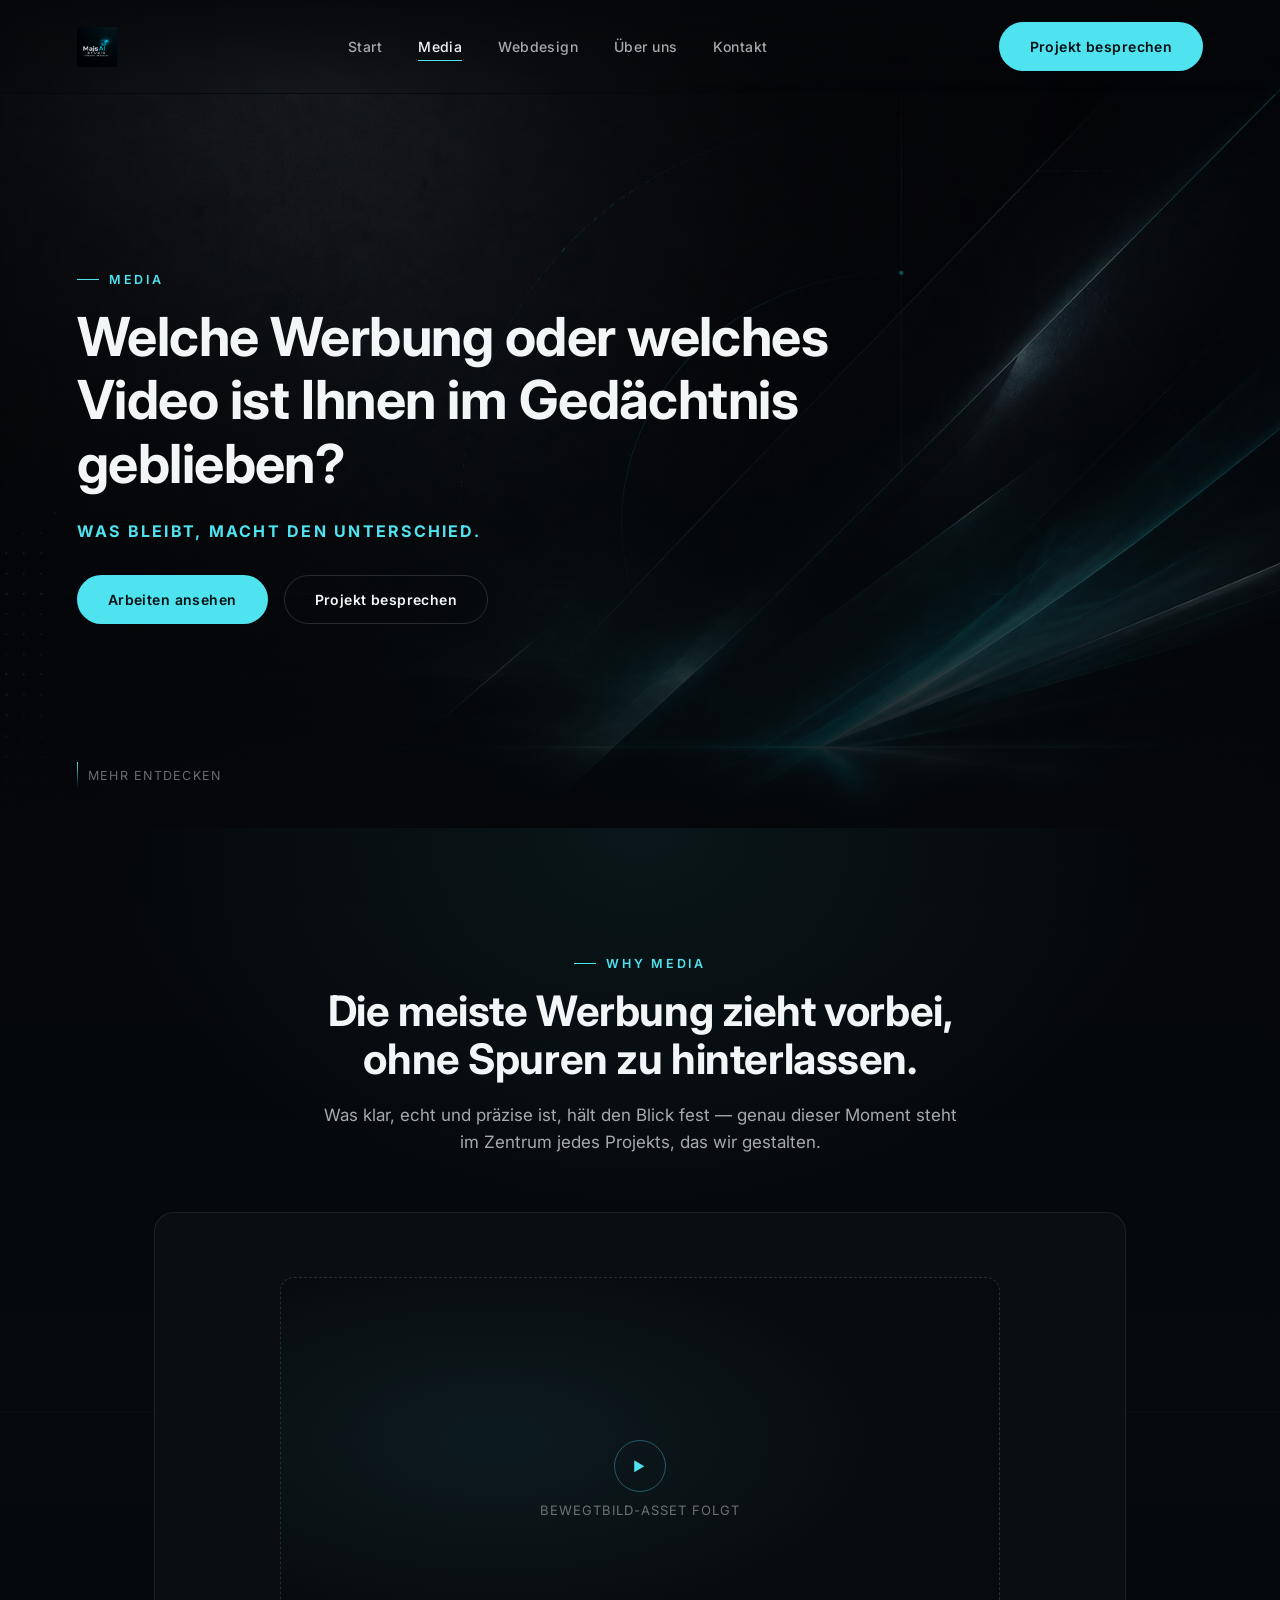
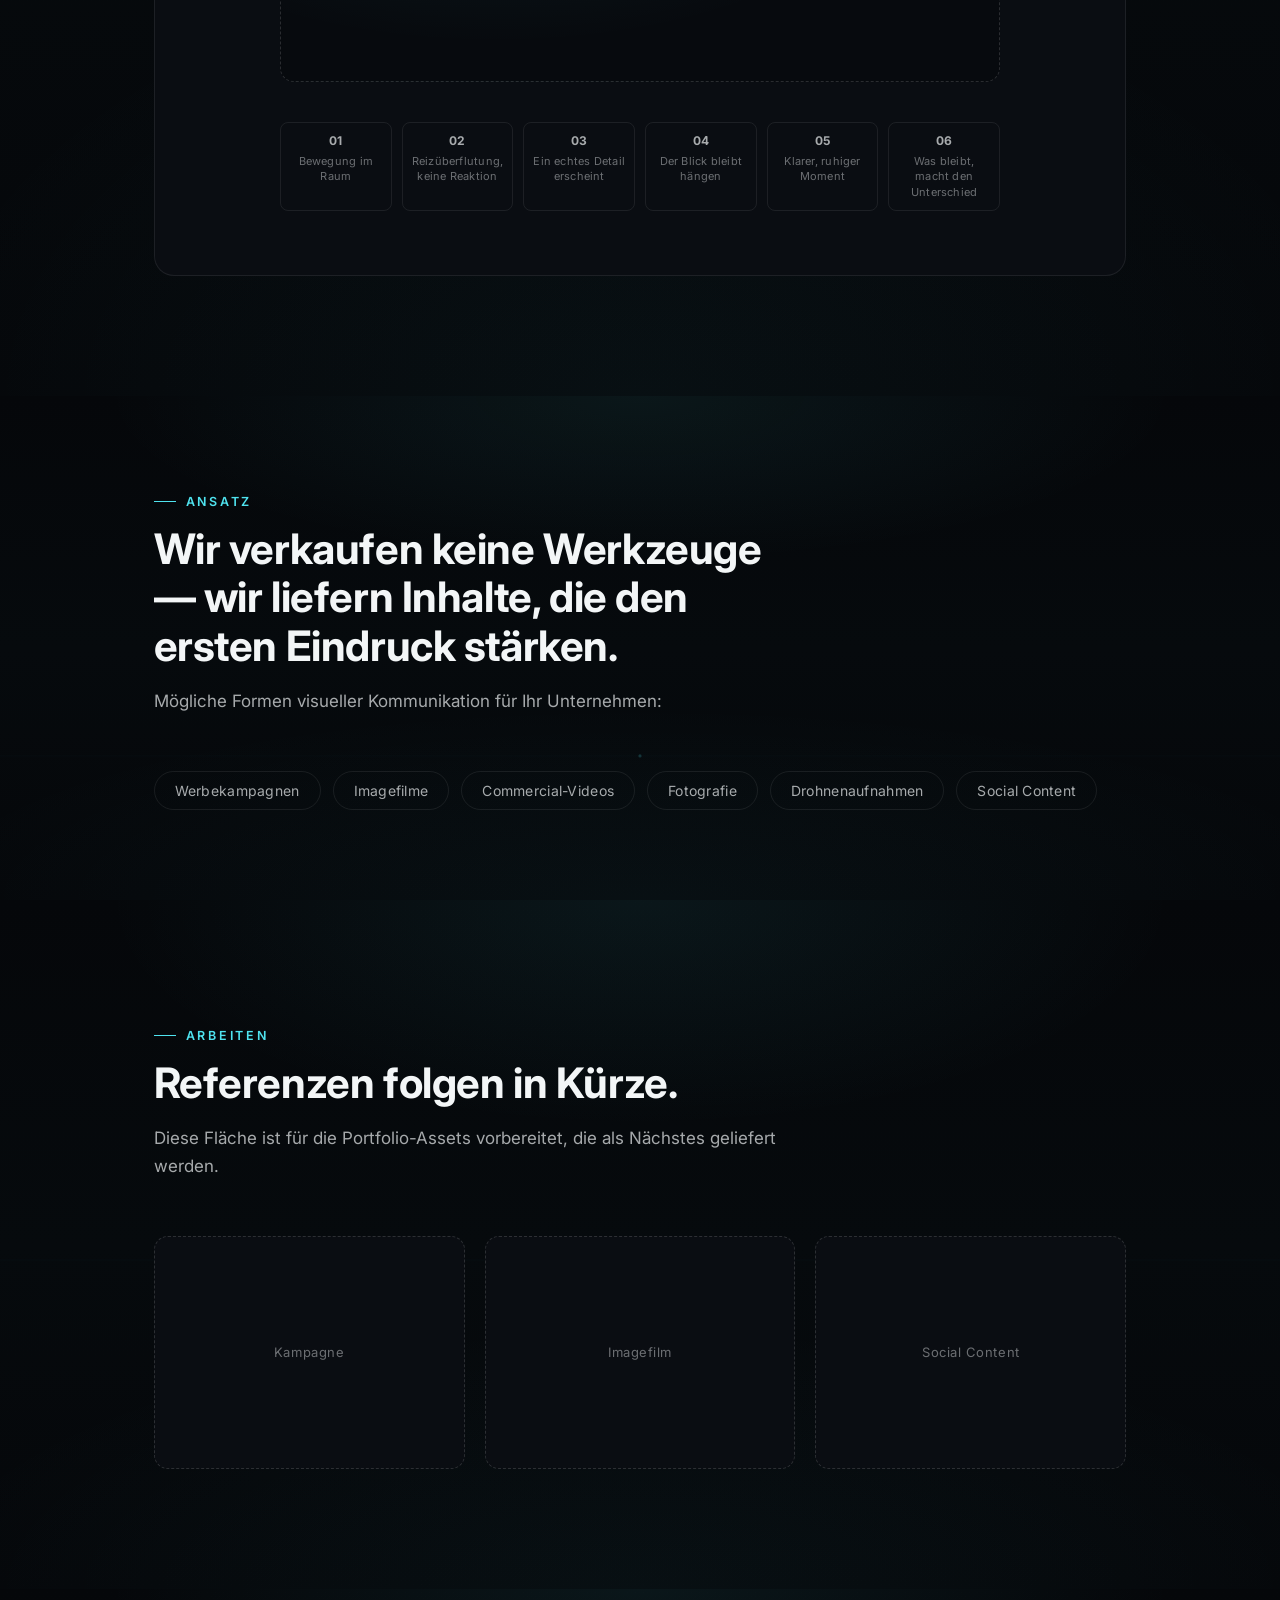
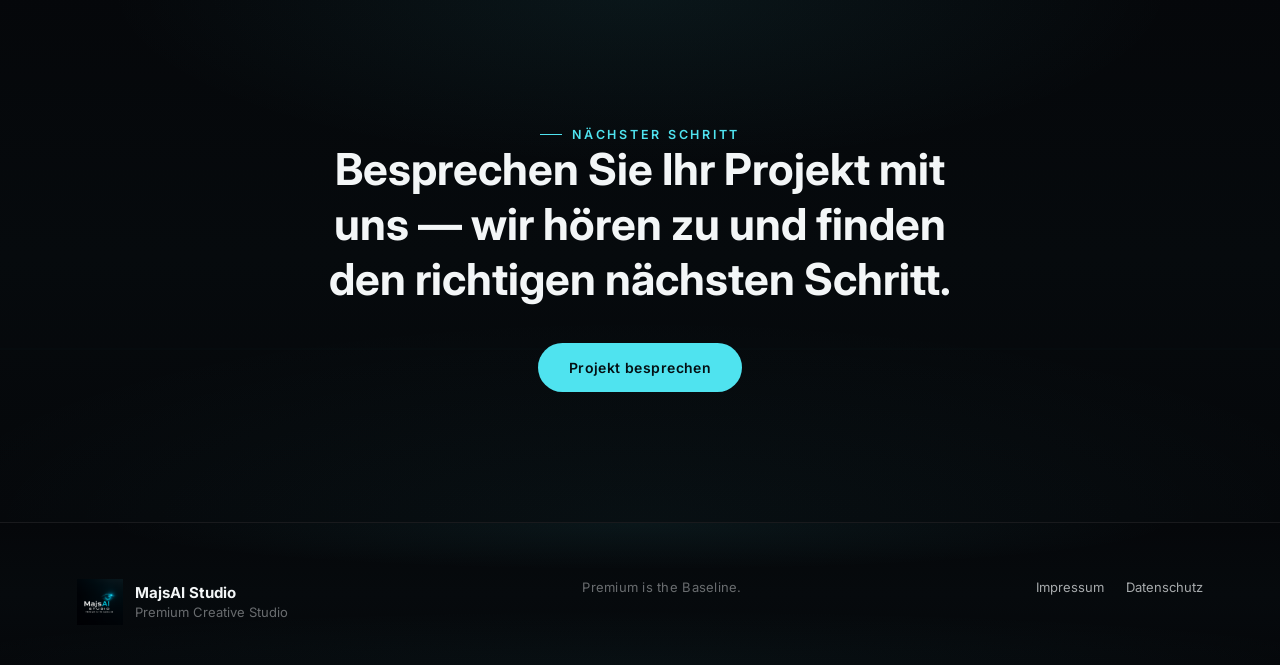
<file: media.html>
<!doctype html>
<html lang="de">
<head>
<meta charset="UTF-8">
<meta name="viewport" content="width=device-width, initial-scale=1">
<title>Media | MajsAI Studio</title>
<meta name="description" content="Professionelle Medieninhalte für Unternehmen — Kampagnen, Film und Content, die im Gedächtnis bleiben.">
<link rel="preconnect" href="https://fonts.googleapis.com">
<link rel="preconnect" href="https://fonts.gstatic.com" crossorigin>
<link href="https://fonts.googleapis.com/css2?family=Inter:wght@400;500;600;700;800&display=swap" rel="stylesheet">
<link rel="stylesheet" href="css/style.css">
</head>
<body>

<nav class="nav">
  <a class="nav__brand" href="index.html">
    <img src="assets/logo.png" alt="MajsAI Studio">
  </a>
  <div class="nav__links">
    <a href="index.html">Start</a>
    <a href="media.html" class="is-active">Media</a>
    <a href="webdesign.html">Webdesign</a>
    <a href="#" aria-disabled="true" title="Seite folgt in Kürze">Über uns</a>
    <a href="#" aria-disabled="true" title="Seite folgt in Kürze">Kontakt</a>
    <a href="#" class="btn btn--primary nav__cta-mobile" style="margin-top:10px;">Projekt besprechen</a>
  </div>
  <a href="#" class="btn btn--primary nav__cta">Projekt besprechen</a>
  <button class="nav__toggle" aria-label="Menü öffnen"><span></span></button>
</nav>

<!-- ============================= HERO ============================= -->
<section class="subhero">
  <div class="subhero__bg"><img src="assets/bg-media.jpg" alt=""></div>
  <div class="subhero__inner">
    <span class="eyebrow">Media</span>
    <h1 class="subhero__question">Welche Werbung oder welches Video ist Ihnen im Gedächtnis geblieben?</h1>
    <p class="subhero__statement">WAS BLEIBT, MACHT DEN UNTERSCHIED.</p>
    <div class="subhero__ctas">
      <a href="#work" class="btn btn--primary">Arbeiten ansehen</a>
      <a href="#" class="btn btn--ghost">Projekt besprechen</a>
    </div>
  </div>
  <div class="scrolldown"><span class="scrolldown__line"></span>Mehr entdecken</div>
</section>

<!-- ========================= WHY MEDIA (attention beat) ========================= -->
<section class="section field">
  <div class="wrap">
    <div class="section__head center reveal">
      <span class="eyebrow">Why Media</span>
      <h2 class="section__title">Die meiste Werbung zieht vorbei, ohne Spuren zu hinterlassen.</h2>
      <p class="section__text">Was klar, echt und präzise ist, hält den Blick fest — genau dieser Moment steht im Zentrum jedes Projekts, das wir gestalten.</p>
    </div>

    <div class="beat reveal">
      <div class="beat__frame">
        <div class="beat__frame-label">
          <span class="beat__play">▶</span>
          Bewegtbild-Asset folgt
        </div>
      </div>
      <div class="beat__storyboard">
        <div class="beat__scene"><b>01</b>Bewegung im Raum</div>
        <div class="beat__scene"><b>02</b>Reizüberflutung, keine Reaktion</div>
        <div class="beat__scene"><b>03</b>Ein echtes Detail erscheint</div>
        <div class="beat__scene"><b>04</b>Der Blick bleibt hängen</div>
        <div class="beat__scene"><b>05</b>Klarer, ruhiger Moment</div>
        <div class="beat__scene"><b>06</b>Was bleibt, macht den Unterschied</div>
      </div>
    </div>
  </div>
</section>

<!-- ============================= FORMS / SERVICES ============================= -->
<section class="section section--tight field">
  <div class="wrap">
    <div class="section__head reveal">
      <span class="eyebrow">Ansatz</span>
      <h2 class="section__title">Wir verkaufen keine Werkzeuge — wir liefern Inhalte, die den ersten Eindruck stärken.</h2>
      <p class="section__text">Mögliche Formen visueller Kommunikation für Ihr Unternehmen:</p>
    </div>
    <div class="forms reveal">
      <span class="forms__chip">Werbekampagnen</span>
      <span class="forms__chip">Imagefilme</span>
      <span class="forms__chip">Commercial-Videos</span>
      <span class="forms__chip">Fotografie</span>
      <span class="forms__chip">Drohnenaufnahmen</span>
      <span class="forms__chip">Social Content</span>
    </div>
  </div>
</section>

<!-- ============================= WORK / PROOF ============================= -->
<section id="work" class="section field">
  <div class="wrap">
    <div class="section__head reveal">
      <span class="eyebrow">Arbeiten</span>
      <h2 class="section__title">Referenzen folgen in Kürze.</h2>
      <p class="section__text">Diese Fläche ist für die Portfolio-Assets vorbereitet, die als Nächstes geliefert werden.</p>
    </div>
    <div class="work reveal">
      <div class="work__item">Kampagne</div>
      <div class="work__item">Imagefilm</div>
      <div class="work__item">Social Content</div>
    </div>
  </div>
</section>

<!-- ============================= CLOSING CTA ============================= -->
<section class="closing field">
  <div class="wrap">
    <div class="reveal">
      <span class="eyebrow" style="justify-content:center;">Nächster Schritt</span>
      <h2 class="closing__title">Besprechen Sie Ihr Projekt mit uns — wir hören zu und finden den richtigen nächsten Schritt.</h2>
      <a href="#" class="btn btn--primary">Projekt besprechen</a>
    </div>
  </div>
</section>

<!-- ============================= FOOTER ============================= -->
<footer class="footer field">
  <div class="footer__row">
    <div class="footer__brand">
      <img src="assets/logo.png" alt="MajsAI Studio">
      <div>
        <b>MajsAI Studio</b>
        <span>Premium Creative Studio</span>
      </div>
    </div>
    <div class="footer__claim">Premium is the Baseline.</div>
    <div class="footer__legal">
      <a href="#" aria-disabled="true" title="Seite folgt in Kürze">Impressum</a>
      <a href="#" aria-disabled="true" title="Seite folgt in Kürze">Datenschutz</a>
    </div>
  </div>
</footer>

<script src="js/main.js"></script>
</body>
</html>
</file>
<file: css/style.css>
/* ==========================================================================
   MajsAI Studio — Design System
   Premium is the Baseline.
   ========================================================================== */

:root {
  /* Color */
  --void:         #05070a;
  --panel:        #0a0d12;
  --panel-raised: #0d1117;
  --hairline:     rgba(255, 255, 255, 0.08);
  --hairline-strong: rgba(255, 255, 255, 0.14);
  --cyan:         #4fe3ef;
  --cyan-soft:    #2b7f8a;
  --cyan-dim:     rgba(79, 227, 239, 0.35);
  --ink:          #f3f6f7;
  --ink-muted:    rgba(243, 246, 247, 0.68);
  --ink-faint:    rgba(243, 246, 247, 0.42);

  /* Type */
  --face: "Inter", -apple-system, BlinkMacSystemFont, "Segoe UI", sans-serif;

  /* Rhythm */
  --edge: clamp(24px, 6vw, 96px);
  --ease: cubic-bezier(0.16, 1, 0.3, 1);
}

* { box-sizing: border-box; }

html { scroll-behavior: smooth; }

@media (prefers-reduced-motion: reduce) {
  html { scroll-behavior: auto; }
  *, *::before, *::after {
    animation-duration: 0.01ms !important;
    animation-iteration-count: 1 !important;
    transition-duration: 0.01ms !important;
    scroll-behavior: auto !important;
  }
}

body {
  margin: 0;
  background: var(--void);
  color: var(--ink);
  font-family: var(--face);
  font-weight: 400;
  -webkit-font-smoothing: antialiased;
  overflow-x: hidden;
}

img { max-width: 100%; display: block; }

a { color: inherit; text-decoration: none; }

/* --------------------------------------------------------------------------
   Neutral ambient background — shared visual language for non-container
   sections of the Landing page. Same vocabulary as the Media / Webdesign
   photography (hairline geometry, dot grid, single soft cyan glow) kept
   deliberately calmer and non-directional so it never competes with the
   two container images.
   -------------------------------------------------------------------------- */
.field {
  position: relative;
  background: var(--void);
  isolation: isolate;
}

.field::before {
  /* base vignette */
  content: "";
  position: absolute;
  inset: 0;
  z-index: 0;
  background:
    radial-gradient(ellipse 70% 55% at 50% 0%, rgba(79, 227, 239, 0.07), transparent 60%),
    radial-gradient(ellipse 90% 60% at 50% 100%, rgba(79, 227, 239, 0.04), transparent 65%),
    linear-gradient(180deg, #05070a 0%, #060a0d 50%, #05070a 100%);
}

.field::after {
  /* hairline horizon + dot grid corners, drawn once via SVG data-uri */
  content: "";
  position: absolute;
  inset: 0;
  z-index: 0;
  opacity: 0.55;
  background-image: url("data:image/svg+xml,%3Csvg xmlns='http://www.w3.org/2000/svg' width='1600' height='900' viewBox='0 0 1600 900'%3E%3Cline x1='0' y1='450' x2='1600' y2='450' stroke='%234fe3ef' stroke-opacity='0.05' stroke-width='1'/%3E%3Ccircle cx='800' cy='450' r='2' fill='%234fe3ef' fill-opacity='0.35'/%3E%3C/svg%3E");
  background-repeat: no-repeat;
  background-size: cover;
}

.field > * { position: relative; z-index: 1; }

.dotgrid {
  position: absolute;
  width: 90px;
  height: 90px;
  background-image: radial-gradient(rgba(79, 227, 239, 0.28) 1px, transparent 1.5px);
  background-size: 14px 14px;
  z-index: 0;
  pointer-events: none;
}

/* --------------------------------------------------------------------------
   Layout primitives
   -------------------------------------------------------------------------- */
.wrap {
  max-width: 1240px;
  margin: 0 auto;
  padding-inline: var(--edge);
}

section { position: relative; }

/* --------------------------------------------------------------------------
   Navigation
   -------------------------------------------------------------------------- */
.nav {
  position: fixed;
  top: 0;
  left: 0;
  right: 0;
  z-index: 100;
  display: flex;
  align-items: center;
  justify-content: space-between;
  padding: 22px var(--edge);
  background: linear-gradient(180deg, rgba(5, 7, 10, 0.85), rgba(5, 7, 10, 0));
  backdrop-filter: blur(6px);
  transition: background 0.4s var(--ease), border-color 0.4s var(--ease);
  border-bottom: 1px solid transparent;
}

.nav.is-scrolled {
  background: rgba(6, 9, 12, 0.82);
  border-bottom: 1px solid var(--hairline);
}

.nav__brand {
  display: flex;
  align-items: center;
  gap: 10px;
  font-weight: 700;
  font-size: 15px;
  letter-spacing: 0.02em;
}

.nav__brand img { height: 40px; width: auto; }

.nav__brand b { color: var(--cyan); font-weight: 700; }

.nav__links {
  display: flex;
  align-items: center;
  gap: 36px;
  font-size: 14px;
  font-weight: 500;
  letter-spacing: 0.03em;
}

.nav__links a {
  color: var(--ink-muted);
  transition: color 0.25s var(--ease);
  position: relative;
}
.nav__links a:hover,
.nav__links a.is-active { color: var(--ink); }

.nav__links a.is-active::after {
  content: "";
  position: absolute;
  left: 0; right: 0; bottom: -6px;
  height: 1px;
  background: var(--cyan);
}

.nav__cta {
  border: 1px solid var(--hairline-strong);
  padding: 10px 20px;
  border-radius: 999px;
  font-size: 13px;
  font-weight: 600;
  letter-spacing: 0.03em;
  white-space: nowrap;
  transition: border-color 0.25s var(--ease), background 0.25s var(--ease);
}
.nav__cta:hover {
  border-color: var(--cyan-dim);
  background: rgba(79, 227, 239, 0.06);
}

.nav__toggle {
  display: none;
  width: 34px;
  height: 34px;
  border: none;
  background: transparent;
  cursor: pointer;
  position: relative;
}
.nav__toggle span,
.nav__toggle span::before,
.nav__toggle span::after {
  content: "";
  position: absolute;
  left: 7px; right: 7px;
  height: 1.5px;
  background: var(--ink);
  transition: transform 0.3s var(--ease), opacity 0.3s var(--ease);
}
.nav__toggle span { top: 16px; }
.nav__toggle span::before { top: -7px; }
.nav__toggle span::after { top: 7px; }
.nav__toggle.is-open span { background: transparent; }
.nav__toggle.is-open span::before { transform: translateY(7px) rotate(45deg); }
.nav__toggle.is-open span::after { transform: translateY(-7px) rotate(-45deg); }

.nav__links .nav__cta-mobile { display: none; }

/* --------------------------------------------------------------------------
   Buttons
   -------------------------------------------------------------------------- */
.btn {
  display: inline-flex;
  align-items: center;
  gap: 10px;
  padding: 15px 30px;
  border-radius: 999px;
  font-size: 14px;
  font-weight: 600;
  letter-spacing: 0.03em;
  transition: transform 0.3s var(--ease), background 0.3s var(--ease), border-color 0.3s var(--ease), color 0.3s var(--ease);
  cursor: pointer;
  border: 1px solid transparent;
}

.btn--primary {
  background: var(--cyan);
  color: #041014;
}
.btn--primary:hover { transform: translateY(-2px); background: #6be9f3; }

.btn--ghost {
  border-color: var(--hairline-strong);
  color: var(--ink);
}
.btn--ghost:hover {
  border-color: var(--cyan-dim);
  background: rgba(79, 227, 239, 0.05);
  transform: translateY(-2px);
}

/* --------------------------------------------------------------------------
   Eyebrow / labels
   -------------------------------------------------------------------------- */
.eyebrow {
  display: inline-flex;
  align-items: center;
  gap: 10px;
  font-size: 12.5px;
  font-weight: 600;
  letter-spacing: 0.22em;
  text-transform: uppercase;
  color: var(--cyan);
}
.eyebrow::before {
  content: "";
  width: 22px;
  height: 1px;
  background: var(--cyan);
}

/* --------------------------------------------------------------------------
   Micro-commitment tag question — a short, silently-agreeable prompt that
   bridges sections and builds a small "yes" before the next beat.
   -------------------------------------------------------------------------- */
.microyes {
  font-size: 15px;
  font-weight: 600;
  color: var(--cyan);
  margin: 14px 0 0;
}

/* --------------------------------------------------------------------------
   Hero — Landing
   -------------------------------------------------------------------------- */
.heroscreen {
  min-height: 100svh;
  display: flex;
  flex-direction: column;
  padding: 118px var(--edge) var(--edge);
}

.heroscreen__top {
  flex: 0 0 auto;
  text-align: center;
  padding-bottom: clamp(28px, 4vw, 56px);
}

.eye-wrap {
  width: 64px;
  margin: 0 auto 22px;
  opacity: 0;
  perspective: 300px;
  animation: eyeIn 1.4s var(--ease) 0.15s forwards;
}

.hero__eye {
  display: block;
  width: 100%;
  height: auto;
  filter: drop-shadow(0 0 18px rgba(79, 227, 239, 0.35));
  transition: transform 0.35s ease-out;
  will-change: transform;
}

@keyframes eyeIn {
  0%   { opacity: 0; }
  55%  { opacity: 1; }
  100% { opacity: 0.4; }
}

.hero__inner { max-width: 900px; margin: 0 auto; }

.h1 {
  font-weight: 800;
  font-size: clamp(36px, 5.2vw, 76px);
  line-height: 1.05;
  letter-spacing: -0.025em;
  margin: 0 0 18px;
  opacity: 0;
  transform: translateY(16px);
  animation: rise 0.9s var(--ease) 0.5s forwards;
}

.h2 {
  font-weight: 500;
  font-size: clamp(16px, 1.5vw, 20px);
  line-height: 1.4;
  color: var(--ink-muted);
  max-width: 560px;
  margin: 0 auto;
  opacity: 0;
  transform: translateY(14px);
  animation: rise 0.9s var(--ease) 0.7s forwards;
}

@keyframes rise {
  to { opacity: 1; transform: translateY(0); }
}

/* --------------------------------------------------------------------------
   Containers — Media / Webdesign entry points
   -------------------------------------------------------------------------- */
.gate__row {
  flex: 1 1 auto;
  display: flex;
  gap: 12px;
  min-height: 300px;
  max-width: 1240px;
  width: 100%;
  margin: 0 auto;
}

.gate__card {
  position: relative;
  flex: 1 1 0;
  min-width: 0;
  border-radius: 20px;
  overflow: hidden;
  border: 1px solid var(--hairline);
  display: flex;
  align-items: flex-end;
  isolation: isolate;
  opacity: 0;
  transform: translateY(24px);
  animation: rise 0.8s var(--ease) forwards;
  transition: flex-grow 0.75s var(--ease), border-color 0.4s var(--ease);
}
.gate__card:nth-child(1) { animation-delay: 0.15s; }
.gate__card:nth-child(2) { animation-delay: 0.3s; }

.gate__card:hover { flex-grow: 2.4; border-color: var(--cyan-dim); }
.gate__row:has(.gate__card:hover) .gate__card:not(:hover) { flex-grow: 0.55; }

.gate__card img {
  position: absolute;
  inset: 0;
  width: 100%;
  height: 100%;
  object-fit: cover;
  transition: transform 1.1s var(--ease);
}

.gate__card::before {
  content: "";
  position: absolute;
  inset: 0;
  background: linear-gradient(180deg, rgba(5,7,10,0.05) 0%, rgba(5,7,10,0.55) 62%, rgba(5,7,10,0.88) 100%);
  z-index: 1;
  transition: background 0.5s var(--ease);
}

.gate__card:hover img { transform: scale(1.06); }

.gate__body {
  position: relative;
  z-index: 2;
  padding: 44px;
  width: 100%;
}

.gate__kicker {
  font-size: 13px;
  letter-spacing: 0.18em;
  color: var(--ink-muted);
  margin-bottom: 10px;
  text-transform: uppercase;
  font-weight: 500;
}

.gate__title {
  font-size: clamp(30px, 3vw, 38px);
  font-weight: 700;
  letter-spacing: 0.1em;
  text-transform: uppercase;
  margin: 0 0 6px;
}

.gate__sub {
  font-size: 15px;
  color: var(--ink-muted);
  opacity: 0.85;
  letter-spacing: 0.01em;
}

.gate__hover {
  display: block;
  margin-top: 18px;
  font-size: 14px;
  font-weight: 600;
  letter-spacing: 0.02em;
  color: var(--cyan);
  max-height: 0;
  opacity: 0;
  overflow: hidden;
  transition: max-height 0.5s var(--ease), opacity 0.4s var(--ease) 0.05s;
}

.gate__card:hover .gate__hover { max-height: 60px; opacity: 1; }

.gate__card:hover .gate__title { transform: scale(1.04); }
.gate__title { transition: transform 0.5s var(--ease); }

.gate__arrow {
  display: inline-block;
  transition: transform 0.3s var(--ease);
}
.gate__card:hover .gate__arrow { transform: translateX(4px); }

@media (max-width: 860px) {
  .heroscreen { padding-top: 100px; }
  .gate__row { flex-direction: column; }
  .gate__card { flex: 1 1 auto; height: 260px; }
  .gate__card:hover,
  .gate__row:has(.gate__card:hover) .gate__card:not(:hover) { flex-grow: 1; }
}

/* --------------------------------------------------------------------------
   Generic section scaffolding (subpages)
   -------------------------------------------------------------------------- */
.section {
  padding: 120px var(--edge);
}
.section--tight { padding: 90px var(--edge); }

.section__head {
  max-width: 640px;
  margin: 0 0 56px;
}
.section__head.center { margin-inline: auto; text-align: center; }

.section__title {
  font-size: clamp(28px, 3.4vw, 42px);
  font-weight: 700;
  letter-spacing: -0.01em;
  line-height: 1.15;
  margin: 16px 0 0;
}

.section__text {
  font-size: 17px;
  line-height: 1.6;
  color: var(--ink-muted);
  margin-top: 18px;
}

/* --------------------------------------------------------------------------
   Subpage Hero (Media / Webdesign)
   -------------------------------------------------------------------------- */
.subhero {
  position: relative;
  min-height: 92svh;
  display: flex;
  align-items: center;
  padding: 150px var(--edge) 90px;
  isolation: isolate;
  overflow: hidden;
}

.subhero__bg {
  position: absolute;
  inset: 0;
  z-index: -1;
}
.subhero__bg img {
  width: 100%; height: 100%; object-fit: cover;
}
.subhero__bg::after {
  content: "";
  position: absolute;
  inset: 0;
  background: linear-gradient(180deg, rgba(5,7,10,0.35) 0%, rgba(5,7,10,0.55) 55%, rgba(5,7,10,0.95) 100%);
}

.subhero__inner { max-width: 760px; }

.subhero__question {
  font-size: clamp(30px, 4.2vw, 54px);
  font-weight: 700;
  line-height: 1.18;
  letter-spacing: -0.01em;
  margin: 18px 0 26px;
}

.subhero__statement {
  font-size: clamp(13px, 1.4vw, 16px);
  font-weight: 700;
  letter-spacing: 0.14em;
  color: var(--cyan);
  margin: 0 0 34px;
}

.subhero__lede {
  font-size: 17px;
  color: var(--ink-muted);
  line-height: 1.65;
  max-width: 520px;
  margin: 0 0 40px;
}

.subhero__ctas {
  display: flex;
  gap: 16px;
  flex-wrap: wrap;
}

.scrolldown {
  position: absolute;
  bottom: 40px;
  left: var(--edge);
  display: flex;
  align-items: center;
  gap: 10px;
  font-size: 12.5px;
  letter-spacing: 0.1em;
  text-transform: uppercase;
  color: var(--ink-faint);
}
.scrolldown__line {
  width: 1px; height: 26px;
  background: linear-gradient(180deg, var(--cyan), transparent);
  animation: scrollpulse 1.8s ease-in-out infinite;
}
@keyframes scrollpulse {
  0%, 100% { opacity: 0.3; }
  50% { opacity: 1; }
}

/* --------------------------------------------------------------------------
   Values grid (Webdesign: Klarheit / Vertrauen / Orientierung)
   -------------------------------------------------------------------------- */
.values {
  display: grid;
  grid-template-columns: repeat(3, 1fr);
  gap: 1px;
  background: var(--hairline);
  border: 1px solid var(--hairline);
  border-radius: 16px;
  overflow: hidden;
}

.values__item {
  background: var(--panel);
  padding: 40px 36px;
}

.values__num {
  font-size: 13px;
  color: var(--cyan);
  font-weight: 700;
  letter-spacing: 0.08em;
  margin-bottom: 18px;
  display: block;
}

.values__title {
  font-size: 20px;
  font-weight: 700;
  margin: 0 0 12px;
}

.values__text {
  font-size: 15px;
  color: var(--ink-muted);
  line-height: 1.6;
}

@media (max-width: 760px) {
  .values { grid-template-columns: 1fr; }
}

/* --------------------------------------------------------------------------
   Process (numbered — genuine ordered sequence)
   -------------------------------------------------------------------------- */
.process {
  display: grid;
  grid-template-columns: repeat(3, 1fr);
  gap: 32px;
}

.process__step { position: relative; padding-top: 28px; border-top: 1px solid var(--hairline); }

.process__index {
  font-size: 13px;
  font-weight: 700;
  color: var(--ink-faint);
  letter-spacing: 0.06em;
  margin-bottom: 16px;
  display: block;
}

.process__title {
  font-size: 19px;
  font-weight: 700;
  margin: 0 0 10px;
}

.process__text {
  font-size: 15px;
  color: var(--ink-muted);
  line-height: 1.6;
}

@media (max-width: 760px) {
  .process { grid-template-columns: 1fr; }
}

/* --------------------------------------------------------------------------
   Message block (headline + text, centered narrative beat)
   -------------------------------------------------------------------------- */
.message {
  text-align: center;
  max-width: 760px;
  margin: 0 auto;
}
.message__headline {
  font-size: clamp(24px, 2.6vw, 32px);
  font-weight: 700;
  line-height: 1.35;
  margin: 0 0 18px;
}
.message__text {
  font-size: 16px;
  color: var(--ink-muted);
  line-height: 1.65;
}

/* --------------------------------------------------------------------------
   Media: "Why Media" — pigeon-attention beat / video placeholder
   -------------------------------------------------------------------------- */
.beat {
  position: relative;
  border-radius: 20px;
  border: 1px solid var(--hairline);
  background: var(--panel);
  padding: 64px var(--edge);
  overflow: hidden;
  text-align: center;
}

.beat__frame {
  position: relative;
  max-width: 720px;
  margin: 0 auto 40px;
  aspect-ratio: 16 / 9;
  border-radius: 14px;
  border: 1px dashed var(--hairline-strong);
  background:
    radial-gradient(ellipse at 30% 40%, rgba(79,227,239,0.08), transparent 60%),
    #070a0e;
  display: flex;
  align-items: center;
  justify-content: center;
}

.beat__frame-label {
  font-size: 13px;
  letter-spacing: 0.08em;
  color: var(--ink-faint);
  text-transform: uppercase;
  display: flex;
  flex-direction: column;
  align-items: center;
  gap: 10px;
}

.beat__play {
  width: 52px; height: 52px;
  border-radius: 50%;
  border: 1px solid var(--cyan-dim);
  display: flex;
  align-items: center;
  justify-content: center;
  color: var(--cyan);
}

.beat__storyboard {
  display: grid;
  grid-template-columns: repeat(6, 1fr);
  gap: 10px;
  max-width: 720px;
  margin: 0 auto;
}
.beat__scene {
  border: 1px solid var(--hairline);
  border-radius: 8px;
  padding: 10px 6px;
  font-size: 11px;
  color: var(--ink-faint);
  letter-spacing: 0.02em;
  line-height: 1.4;
}
.beat__scene b { display: block; color: var(--ink-muted); font-size: 12px; margin-bottom: 4px; }

@media (max-width: 760px) {
  .beat__storyboard { grid-template-columns: repeat(3, 1fr); }
}

/* --------------------------------------------------------------------------
   Services / forms list
   -------------------------------------------------------------------------- */
.forms {
  display: flex;
  flex-wrap: wrap;
  gap: 12px;
}
.forms__chip {
  border: 1px solid var(--hairline);
  border-radius: 999px;
  padding: 10px 20px;
  font-size: 14px;
  color: var(--ink-muted);
  letter-spacing: 0.02em;
}

/* --------------------------------------------------------------------------
   Work / portfolio placeholder grid
   -------------------------------------------------------------------------- */
.work {
  display: grid;
  grid-template-columns: repeat(3, 1fr);
  gap: 20px;
}
.work__item {
  aspect-ratio: 4/3;
  border-radius: 14px;
  border: 1px dashed var(--hairline-strong);
  background: var(--panel);
  display: flex;
  align-items: center;
  justify-content: center;
  color: var(--ink-faint);
  font-size: 13px;
  letter-spacing: 0.04em;
  text-align: center;
  padding: 20px;
}
@media (max-width: 860px) {
  .work { grid-template-columns: 1fr 1fr; }
}
@media (max-width: 560px) {
  .work { grid-template-columns: 1fr; }
}

/* --------------------------------------------------------------------------
   Closing CTA band
   -------------------------------------------------------------------------- */
.closing {
  text-align: center;
  padding: 130px var(--edge);
}
.closing__title {
  font-size: clamp(28px, 3.6vw, 44px);
  font-weight: 700;
  line-height: 1.25;
  max-width: 680px;
  margin: 0 auto 36px;
}

/* --------------------------------------------------------------------------
   Footer
   -------------------------------------------------------------------------- */
.footer {
  border-top: 1px solid var(--hairline);
  padding: 56px var(--edge) 40px;
}
.footer__row {
  display: flex;
  justify-content: space-between;
  align-items: flex-start;
  flex-wrap: wrap;
  gap: 30px;
  max-width: 1240px;
  margin: 0 auto;
}
.footer__brand {
  display: flex;
  align-items: center;
  gap: 12px;
}
.footer__brand img { height: 46px; }
.footer__brand div b {
  display: block;
  font-size: 15px;
  font-weight: 700;
}
.footer__brand div span {
  display: block;
  font-size: 13px;
  color: var(--ink-faint);
  margin-top: 2px;
}
.footer__claim {
  font-size: 13px;
  color: var(--ink-faint);
  letter-spacing: 0.02em;
}
.footer__legal {
  display: flex;
  gap: 22px;
  font-size: 13px;
  color: var(--ink-muted);
}
.footer__legal a:hover { color: var(--ink); }

/* --------------------------------------------------------------------------
   Mobile nav
   -------------------------------------------------------------------------- */
@media (max-width: 780px) {
  .nav__links { 
    position: fixed;
    inset: 0;
    top: 0;
    flex-direction: column;
    justify-content: center;
    gap: 30px;
    background: rgba(5,7,10,0.98);
    font-size: 20px;
    transform: translateY(-100%);
    opacity: 0;
    transition: transform 0.4s var(--ease), opacity 0.3s var(--ease);
    pointer-events: none;
  }
  .nav__links.is-open {
    transform: translateY(0);
    opacity: 1;
    pointer-events: auto;
  }
  .nav__cta { display: none; }
  .nav__links .nav__cta-mobile { display: inline-flex; }
  .nav__toggle { display: block; }
  .footer__row { flex-direction: column; }
}

.reveal {
  opacity: 0;
  transform: translateY(24px);
  transition: opacity 0.8s var(--ease), transform 0.8s var(--ease);
}
.reveal.is-visible {
  opacity: 1;
  transform: translateY(0);
}
</file>
